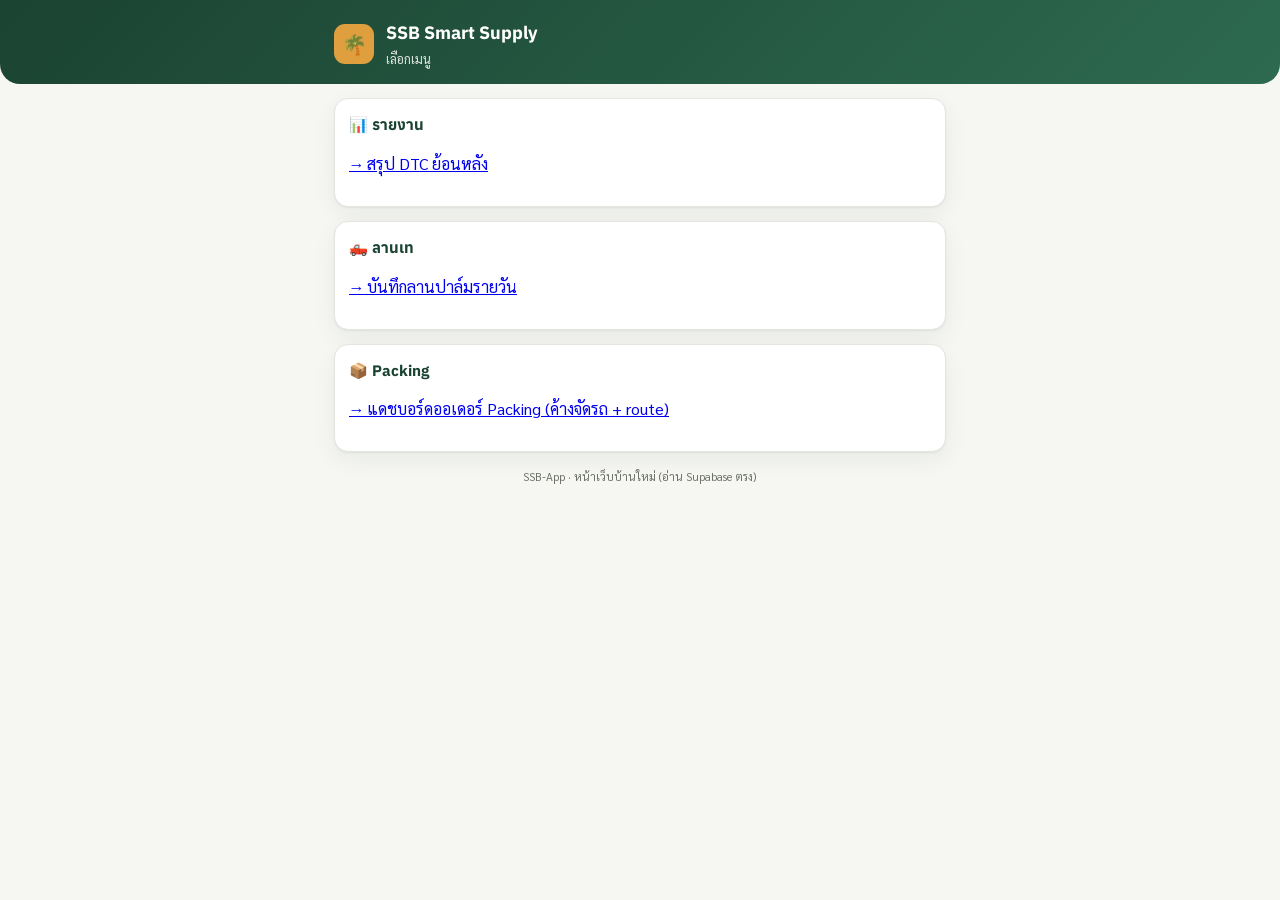
<file: index.html>
<!DOCTYPE html>
<html lang="th">
<head>
<meta charset="UTF-8" />
<meta name="viewport" content="width=device-width, initial-scale=1, viewport-fit=cover" />
<title>SSB Smart Supply</title>
<link href="https://fonts.googleapis.com/css2?family=Anuphan:wght@600;700&family=Sarabun:wght@400;500;600;700&display=swap" rel="stylesheet" />
<link rel="stylesheet" href="assets/theme.css" />
</head>
<body>
<header class="app-header">
  <div class="wrap">
    <div class="app-logo">🌴</div>
    <div><h1>SSB Smart Supply</h1><p>เลือกเมนู</p></div>
  </div>
</header>
<main class="wrap">
  <div class="card">
    <h2 class="card-h">📊 รายงาน</h2>
    <p><a href="chart/dtc-summary.html">→ สรุป DTC ย้อนหลัง</a></p>
  </div>
  <div class="card">
    <h2 class="card-h">🛻 ลานเท</h2>
    <p><a href="ramp/daily.html">→ บันทึกลานปาล์มรายวัน</a></p>
  </div>
  <div class="card">
    <h2 class="card-h">📦 Packing</h2>
    <p><a href="packing/">→ แดชบอร์ดออเดอร์ Packing (ค้างจัดรถ + route)</a></p>
  </div>
  <div class="foot">SSB-App · หน้าเว็บบ้านใหม่ (อ่าน Supabase ตรง)</div>
</main>
</body>
</html>
</file>
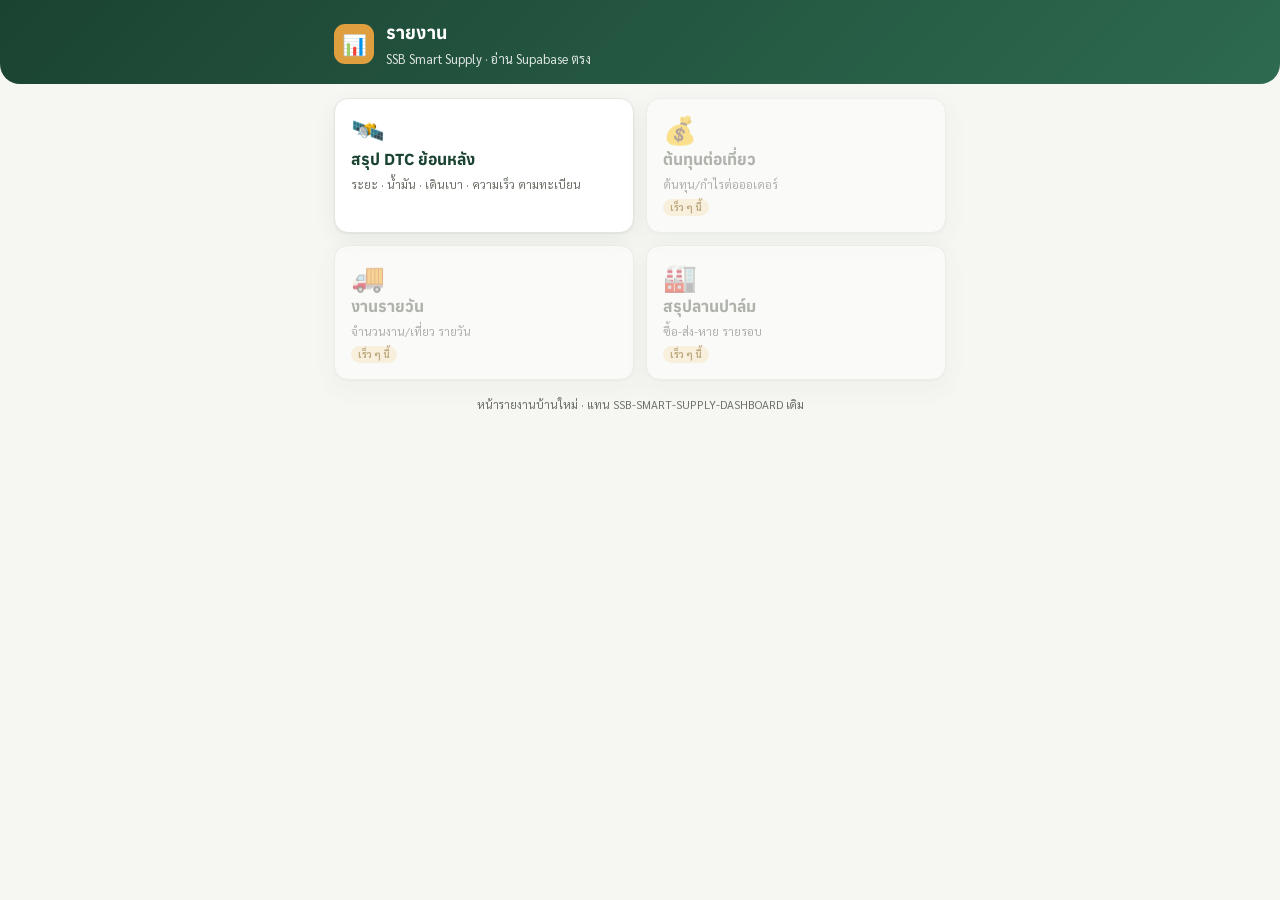
<file: admin/reports.html>
<!DOCTYPE html>
<html lang="th">
<head>
<meta charset="UTF-8" />
<meta name="viewport" content="width=device-width, initial-scale=1, viewport-fit=cover" />
<title>รายงาน — SSB</title>
<link href="https://fonts.googleapis.com/css2?family=Anuphan:wght@600;700&family=Sarabun:wght@400;500;600;700&display=swap" rel="stylesheet" />
<link rel="stylesheet" href="../assets/theme.css" />
</head>
<body>
<header class="app-header">
  <div class="wrap">
    <div class="app-logo">📊</div>
    <div><h1>รายงาน</h1><p>SSB Smart Supply · อ่าน Supabase ตรง</p></div>
  </div>
</header>

<main class="wrap">
  <div class="menu-grid">

    <a class="menu-card" href="../chart/dtc-summary.html">
      <span class="ic">🛰️</span>
      <span class="t">สรุป DTC ย้อนหลัง</span>
      <span class="d">ระยะ · น้ำมัน · เดินเบา · ความเร็ว ตามทะเบียน</span>
    </a>

    <div class="menu-card soon">
      <span class="ic">💰</span>
      <span class="t">ต้นทุนต่อเที่ยว</span>
      <span class="d">ต้นทุน/กำไรต่อออเดอร์</span>
      <span class="badge-soon">เร็ว ๆ นี้</span>
    </div>

    <div class="menu-card soon">
      <span class="ic">🚚</span>
      <span class="t">งานรายวัน</span>
      <span class="d">จำนวนงาน/เที่ยว รายวัน</span>
      <span class="badge-soon">เร็ว ๆ นี้</span>
    </div>

    <div class="menu-card soon">
      <span class="ic">🏭</span>
      <span class="t">สรุปลานปาล์ม</span>
      <span class="d">ซื้อ-ส่ง-หาย รายรอบ</span>
      <span class="badge-soon">เร็ว ๆ นี้</span>
    </div>

  </div>

  <div class="foot">หน้ารายงานบ้านใหม่ · แทน SSB-SMART-SUPPLY-DASHBOARD เดิม</div>
</main>
</body>
</html>
</file>
<file: assets/theme.css>
/* ============================================================
 * assets/theme.css — ธีมกลาง SSB (ใช้ร่วมทุกหน้า)
 * โหลด: <link rel="stylesheet" href="../assets/theme.css">
 * ต้องมีฟอนต์: Anuphan + Sarabun (โหลดจาก Google Fonts ในหน้า)
 * ============================================================ */
:root{
  --palm:#1b4332;--palm-2:#2d6a4f;--leaf:#40916c;
  --oil:#e09f3e;--oil-soft:#fbe9c9;--oil-ink:#8a5e10;
  --paper:#f6f7f3;--card:#fff;--line:#e3e6df;--ink:#1d211c;--muted:#6c7268;--danger:#b23a2e;
  --radius:14px;--shadow:0 1px 2px rgba(20,30,20,.06),0 8px 24px rgba(20,30,20,.06);
}
*{box-sizing:border-box} html,body{margin:0}
body{font-family:"Sarabun",system-ui,sans-serif;background:var(--paper);color:var(--ink);line-height:1.5;padding-bottom:40px}
.wrap{max-width:640px;margin:0 auto;padding:0 14px}

/* ── Header ── */
.app-header{background:linear-gradient(135deg,var(--palm),var(--palm-2));color:#fff;padding:20px 0 16px;border-radius:0 0 20px 20px}
.app-header .wrap{display:flex;align-items:center;gap:12px}
.app-logo{width:40px;height:40px;border-radius:11px;background:var(--oil);display:grid;place-items:center;font-size:20px;flex:0 0 auto}
.app-header h1{font-family:"Anuphan",sans-serif;font-weight:700;font-size:1.12rem;margin:0}
.app-header p{margin:2px 0 0;font-size:.8rem;opacity:.85}

/* ── ปุ่มเลือกช่วง / pill ── */
.ranges{display:flex;gap:8px;margin-top:14px;flex-wrap:wrap}
.rbtn{font-family:"Anuphan",sans-serif;font-weight:700;font-size:.9rem;color:var(--palm);background:#fff;border:1.5px solid var(--line);
  border-radius:22px;padding:8px 16px;cursor:pointer;transition:.12s}
.rbtn.active{background:var(--palm);border-color:var(--palm);color:#fff}
.rbtn:active{transform:scale(.96)}

/* ── การ์ดตัวเลข (tiles) ── */
.tiles{display:grid;grid-template-columns:1fr 1fr;gap:10px;margin-top:14px}
.tile{background:var(--card);border:1px solid var(--line);border-radius:var(--radius);box-shadow:var(--shadow);padding:12px 14px}
.tile .lbl{font-size:.74rem;color:var(--muted);font-weight:600}
.tile .val{font-family:"Anuphan",sans-serif;font-weight:700;font-size:1.5rem;color:var(--palm);font-variant-numeric:tabular-nums;line-height:1.2}
.tile .val small{font-size:.8rem;font-weight:600;color:var(--muted)}
.tile.oil .val{color:var(--oil-ink)}

/* ── Section การ์ด ── */
.card{background:var(--card);border:1px solid var(--line);border-radius:var(--radius);box-shadow:var(--shadow);margin-top:14px;padding:14px}
.card-h{font-family:"Anuphan",sans-serif;font-weight:700;font-size:.95rem;color:var(--palm);margin:0 0 12px;display:flex;justify-content:space-between;align-items:center}
.card-h .sub{font-size:.75rem;color:var(--muted);font-weight:500}

/* ── กราฟแท่ง CSS ล้วน ── */
.bar-row{display:flex;align-items:center;gap:8px;margin:7px 0;font-size:.82rem}
.bar-row .nm{width:74px;flex:0 0 auto;font-weight:600;font-variant-numeric:tabular-nums;white-space:nowrap;overflow:hidden;text-overflow:ellipsis}
.bar-track{flex:1;background:#eef4ee;border-radius:6px;height:20px;overflow:hidden}
.bar-fill{height:100%;background:linear-gradient(90deg,var(--oil),#c9821f);border-radius:6px;min-width:2px}
.bar-row .amt{width:56px;flex:0 0 auto;text-align:right;font-weight:700;font-variant-numeric:tabular-nums;color:var(--oil-ink)}

/* ── ตาราง ── */
.tbl-scroll{overflow-x:auto;-webkit-overflow-scrolling:touch}
table.data{border-collapse:collapse;width:100%;font-size:.82rem;white-space:nowrap}
table.data th,table.data td{padding:8px 10px;text-align:right;border-bottom:1px solid #eef1ec}
table.data th{font-family:"Anuphan",sans-serif;font-weight:700;color:var(--leaf);font-size:.74rem;position:sticky;top:0;background:#fff}
table.data th:first-child,table.data td:first-child{text-align:left;position:sticky;left:0;background:#fff}
table.data td{font-variant-numeric:tabular-nums}
table.data tr:last-child td{border-bottom:none}
.plate{font-weight:700;color:var(--palm)}

/* ── เมนูการ์ด (hub / landing) ── */
.menu-grid{display:grid;grid-template-columns:1fr 1fr;gap:12px;margin-top:14px}
.menu-card{display:flex;flex-direction:column;gap:5px;background:var(--card);border:1px solid var(--line);
  border-radius:var(--radius);box-shadow:var(--shadow);padding:16px;text-decoration:none;color:var(--ink);transition:.12s}
.menu-card:active{transform:scale(.98)}
.menu-card .ic{font-size:1.7rem;line-height:1}
.menu-card .t{font-family:"Anuphan",sans-serif;font-weight:700;color:var(--palm);font-size:1rem}
.menu-card .d{font-size:.74rem;color:var(--muted)}
.menu-card.soon{opacity:.5;pointer-events:none}
.menu-card.soon .t{color:var(--muted)}
.badge-soon{font-size:.62rem;font-weight:700;background:var(--oil-soft);color:var(--oil-ink);border-radius:10px;padding:1px 7px;align-self:flex-start}

/* ── สถานะ / footer ── */
.state{text-align:center;color:var(--muted);padding:30px 10px;font-size:.9rem}
.state.err{color:var(--danger)}
.foot{text-align:center;font-size:.72rem;color:var(--muted);margin-top:16px}

/* ── Toast + Modal (assets/ui.js) — แทน alert/confirm/prompt เดิม เข้าธีม SSB ── */
#ssbToastWrap{position:fixed;top:0;left:0;right:0;z-index:3000;display:flex;flex-direction:column;align-items:center;gap:8px;padding:10px 12px;pointer-events:none}
.ssb-toast{pointer-events:auto;width:100%;max-width:440px;background:var(--card);border-radius:12px;box-shadow:var(--shadow);display:flex;align-items:flex-start;gap:10px;padding:12px 14px;border-left:4px solid var(--muted);font-size:14px;line-height:1.5;font-family:"Sarabun",sans-serif;animation:ssbTin .22s ease}
.ssb-toast.out{animation:ssbTout .18s ease forwards}
.ssb-toast .ti{font-size:20px;flex:none;line-height:1.3}
.ssb-toast .tx{flex:1;color:var(--ink);white-space:pre-line;font-weight:500}
.ssb-toast.ok{border-color:var(--leaf)}.ssb-toast.ok .ti{color:var(--leaf)}
.ssb-toast.error{border-color:var(--danger)}.ssb-toast.error .ti{color:var(--danger)}
.ssb-toast.warn{border-color:var(--oil)}.ssb-toast.warn .ti{color:var(--oil-ink)}
.ssb-toast.info{border-color:var(--palm-2)}.ssb-toast.info .ti{color:var(--palm-2)}
@keyframes ssbTin{from{opacity:0;transform:translateY(-14px)}to{opacity:1;transform:none}}
@keyframes ssbTout{to{opacity:0;transform:translateY(-14px)}}
#ssbModal{display:none;position:fixed;inset:0;z-index:3200;background:rgba(20,30,20,.5);align-items:center;justify-content:center;padding:24px}
#ssbModal.show{display:flex}
.ssb-mcard{background:var(--card);border-radius:18px;width:100%;max-width:360px;overflow:hidden;box-shadow:0 12px 40px rgba(20,30,20,.28);font-family:"Sarabun",sans-serif;animation:ssbMin .22s ease}
@keyframes ssbMin{from{opacity:0;transform:scale(.93)}to{opacity:1;transform:none}}
.ssb-mtop{padding:22px 20px 0;text-align:center}
.ssb-mic{font-size:42px;line-height:1}
.ssb-mtitle{font-family:"Anuphan",sans-serif;font-size:17px;font-weight:700;color:var(--ink);margin-top:10px}
.ssb-mmsg{font-size:13.5px;color:var(--muted);line-height:1.6;margin-top:6px;white-space:pre-line}
.ssb-mbody{padding:14px 20px 0}
.ssb-mbody textarea{width:100%;min-height:84px;font-family:"Sarabun",sans-serif;font-size:14px;background:var(--paper);border:1.5px solid var(--line);border-radius:10px;padding:10px 12px;color:var(--ink);outline:none;resize:vertical}
.ssb-mbody textarea:focus{border-color:var(--leaf)}
.ssb-mbtns{display:flex;gap:10px;padding:18px 20px 20px}
.ssb-mbtns>button{flex:1;padding:12px;border-radius:12px;border:none;font-family:"Anuphan",sans-serif;font-size:15px;font-weight:700;cursor:pointer}
.ssb-cancel{background:var(--paper);color:var(--muted)}
.ssb-ok{background:var(--palm-2);color:#fff}
.ssb-ok.danger{background:var(--danger)}
</file>
